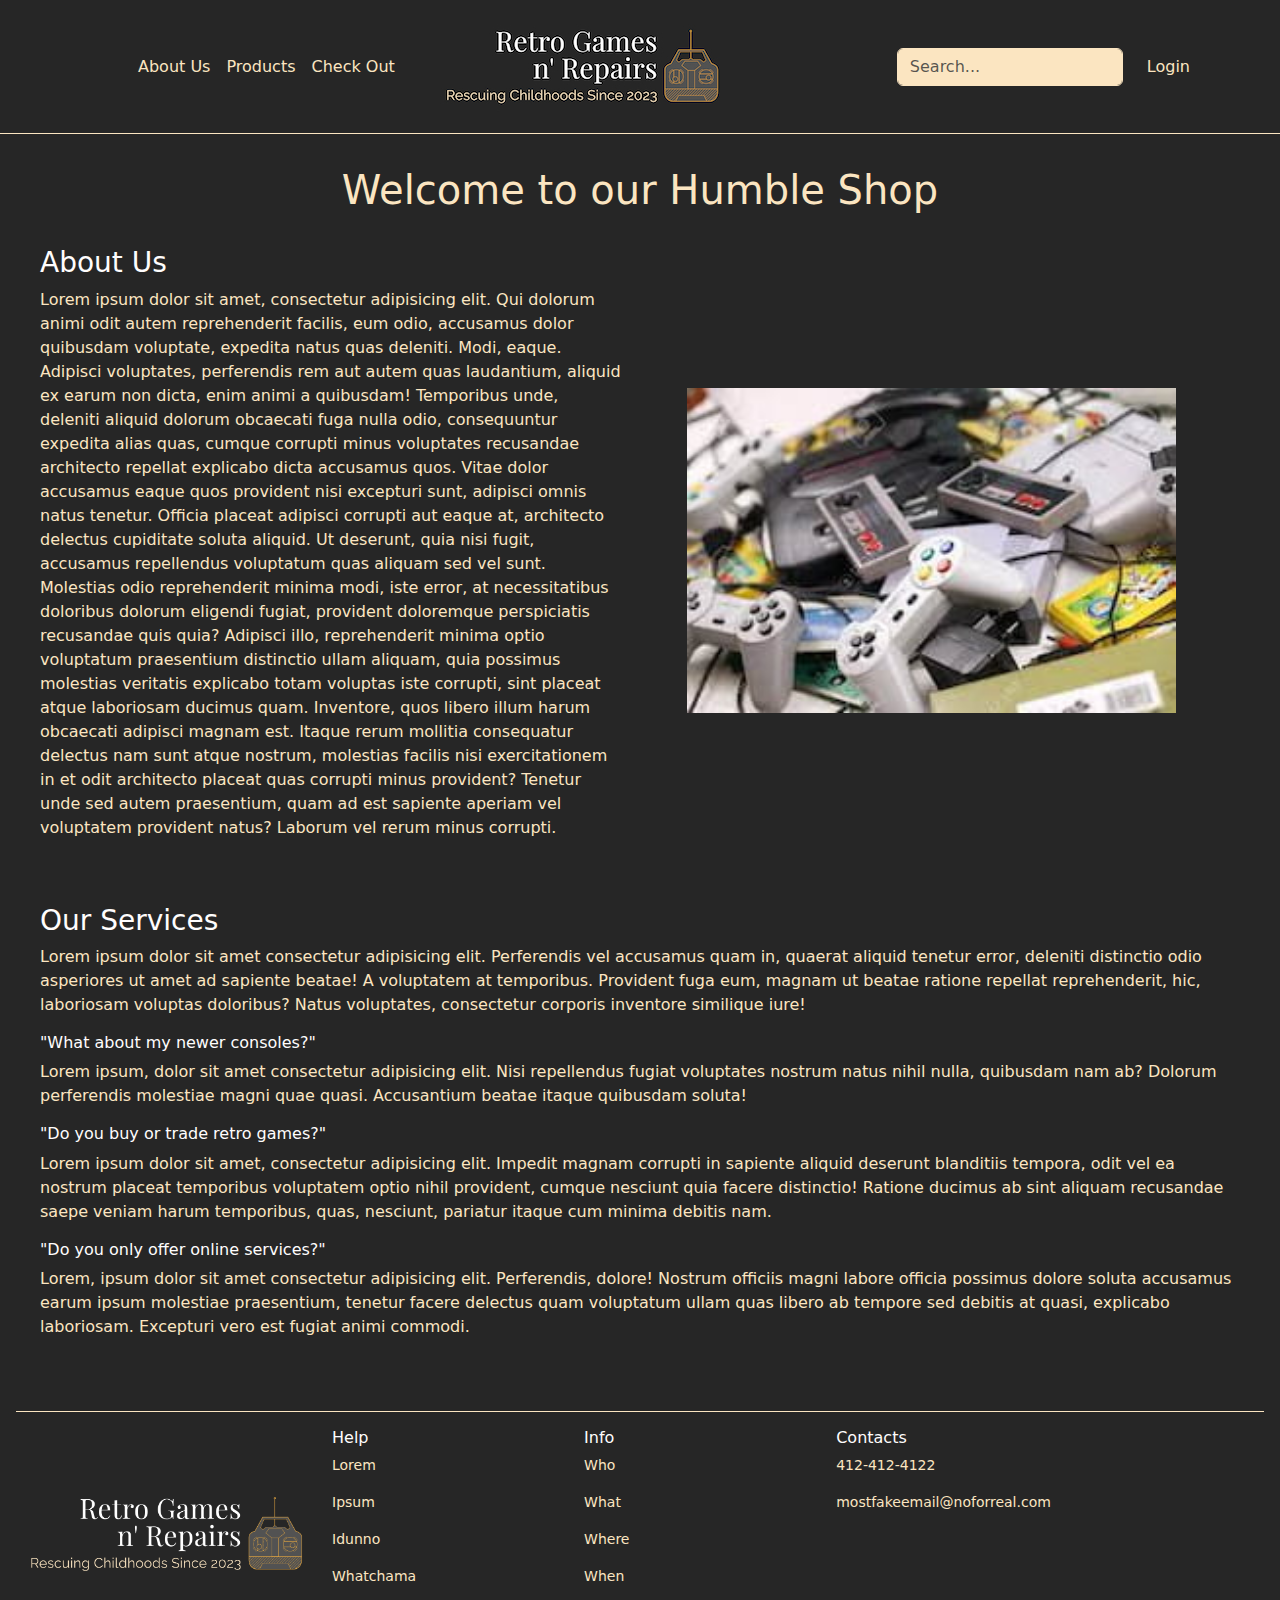
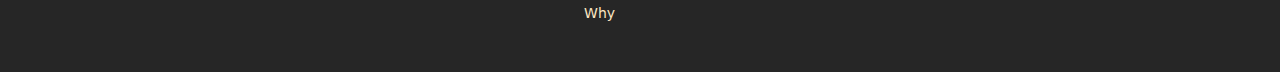
<file: index.html>
<!DOCTYPE html>
<html lang="en">
   <head>
      <meta charset="UTF-8" />
      <meta name="viewport" content="width=device-width, initial-scale=1.0" />
      <title>Retro Games n' Repair</title>
      <link rel="stylesheet" href="css/bootstrap.css" />
   </head>
   <body>
      <header class="p-3 mb-3 border-bottom">
         <div class="container">
            <div class="d-flex flex-wrap align-items-center justify-content-center justify-content-lg-start">
               <a href="/" class="d-flex align-items-center mb-2 mb-lg-0 text-dark text-decoration-none">
                  <svg class="bi me-2" width="40" height="32" role="img" aria-label="Bootstrap">
                     <use xlink:href="#bootstrap" />
                  </svg>
               </a>

               <ul class="nav col-12 col-lg-auto me-lg-auto mb-2 justify-content-center mb-md-0">
                  <li><a href="index.html" class="nav-link px-2 link-light">About Us</a></li>
                  <li><a href="products-services.html" class="nav-link px-2 link-light">Products</a></li>
                  <li><a href="checkout.html" class="nav-link px-2 link-light">Check Out</a></li>
               </ul>

               <a href="index.html" class="col-5">
                  <img id="top-header-logo" src="images/logo-png.jpg" alt="" />
               </a>
               <form class="col-12 col-lg-auto mb-3 mb-lg-0 me-lg-3" role="search">
                  <input type="search" class="form-control text-bg-light" placeholder="Search..." aria-label="Search" />
               </form>

               <a href="user-registration.html" class="nav-link px-2 link-light">Login</a>
            </div>
         </div>
      </header>

      <main class="p-3 mb-3">
         <h1 class="text-light text-center">Welcome to our Humble Shop</h1>

         <div class="d-flex align-items-center justify-content-start p-4">
            <div class="w-50">
               <h3 class="col-10">About Us</h3>
               <p>
                  Lorem ipsum dolor sit amet, consectetur adipisicing elit. Qui dolorum animi odit autem reprehenderit
                  facilis, eum odio, accusamus dolor quibusdam voluptate, expedita natus quas deleniti. Modi, eaque.
                  Adipisci voluptates, perferendis rem aut autem quas laudantium, aliquid ex earum non dicta, enim animi
                  a quibusdam! Temporibus unde, deleniti aliquid dolorum obcaecati fuga nulla odio, consequuntur
                  expedita alias quas, cumque corrupti minus voluptates recusandae architecto repellat explicabo dicta
                  accusamus quos. Vitae dolor accusamus eaque quos provident nisi excepturi sunt, adipisci omnis natus
                  tenetur. Officia placeat adipisci corrupti aut eaque at, architecto delectus cupiditate soluta
                  aliquid. Ut deserunt, quia nisi fugit, accusamus repellendus voluptatum quas aliquam sed vel sunt.
                  Molestias odio reprehenderit minima modi, iste error, at necessitatibus doloribus dolorum eligendi
                  fugiat, provident doloremque perspiciatis recusandae quis quia? Adipisci illo, reprehenderit minima
                  optio voluptatum praesentium distinctio ullam aliquam, quia possimus molestias veritatis explicabo
                  totam voluptas iste corrupti, sint placeat atque laboriosam ducimus quam. Inventore, quos libero illum
                  harum obcaecati adipisci magnam est. Itaque rerum mollitia consequatur delectus nam sunt atque
                  nostrum, molestias facilis nisi exercitationem in et odit architecto placeat quas corrupti minus
                  provident? Tenetur unde sed autem praesentium, quam ad est sapiente aperiam vel voluptatem provident
                  natus? Laborum vel rerum minus corrupti.
               </p>
            </div>

            <img class="p-5 m-3" src="images/article-image1.jpg" alt="" width="600" />
         </div>

         <div class="row-cols-1 p-4">
            <h3>Our Services</h3>
            <p>
               Lorem ipsum dolor sit amet consectetur adipisicing elit. Perferendis vel accusamus quam in, quaerat
               aliquid tenetur error, deleniti distinctio odio asperiores ut amet ad sapiente beatae! A voluptatem at
               temporibus. Provident fuga eum, magnam ut beatae ratione repellat reprehenderit, hic, laboriosam voluptas
               doloribus? Natus voluptates, consectetur corporis inventore similique iure!
            </p>
            <h6>"What about my newer consoles?"</h6>
            <p>
               Lorem ipsum, dolor sit amet consectetur adipisicing elit. Nisi repellendus fugiat voluptates nostrum
               natus nihil nulla, quibusdam nam ab? Dolorum perferendis molestiae magni quae quasi. Accusantium beatae
               itaque quibusdam soluta!
            </p>
            <h6>"Do you buy or trade retro games?"</h6>
            <p>
               Lorem ipsum dolor sit amet, consectetur adipisicing elit. Impedit magnam corrupti in sapiente aliquid
               deserunt blanditiis tempora, odit vel ea nostrum placeat temporibus voluptatem optio nihil provident,
               cumque nesciunt quia facere distinctio! Ratione ducimus ab sint aliquam recusandae saepe veniam harum
               temporibus, quas, nesciunt, pariatur itaque cum minima debitis nam.
            </p>
            <h6>"Do you only offer online services?"</h6>
            <p>
               Lorem, ipsum dolor sit amet consectetur adipisicing elit. Perferendis, dolore! Nostrum officiis magni
               labore officia possimus dolore soluta accusamus earum ipsum molestiae praesentium, tenetur facere
               delectus quam voluptatum ullam quas libero ab tempore sed debitis at quasi, explicabo laboriosam.
               Excepturi vero est fugiat animi commodi.
            </p>
         </div>
      </main>

      <footer>
         <div class="d-flex border-top small m-3 flex-wrap align-items-center">
            <img src="images/logo-transparent-png.png" alt="" width="300" />
            <div class="row">
               <div class="d-flex">
                  <div class="m-3 d-flex flex-column col-6">
                     <h6>Help</h6>
                     <p>Lorem</p>
                     <p>Ipsum</p>
                     <p>Idunno</p>
                     <p>Whatchama</p>
                  </div>
                  <div class="m-3 d-flex flex-column col-6">
                     <h6>Info</h6>
                     <p>Who</p>
                     <p>What</p>
                     <p>Where</p>
                     <p>When</p>
                     <p>Why</p>
                  </div>
                  <div class="m-3 d-flex flex-column">
                     <h6>Contacts</h6>
                     <p>412-412-4122</p>
                     <p>mostfakeemail@noforreal.com</p>
                  </div>
               </div>
            </div>
         </div>
      </footer>
   </body>
</html>
</file>
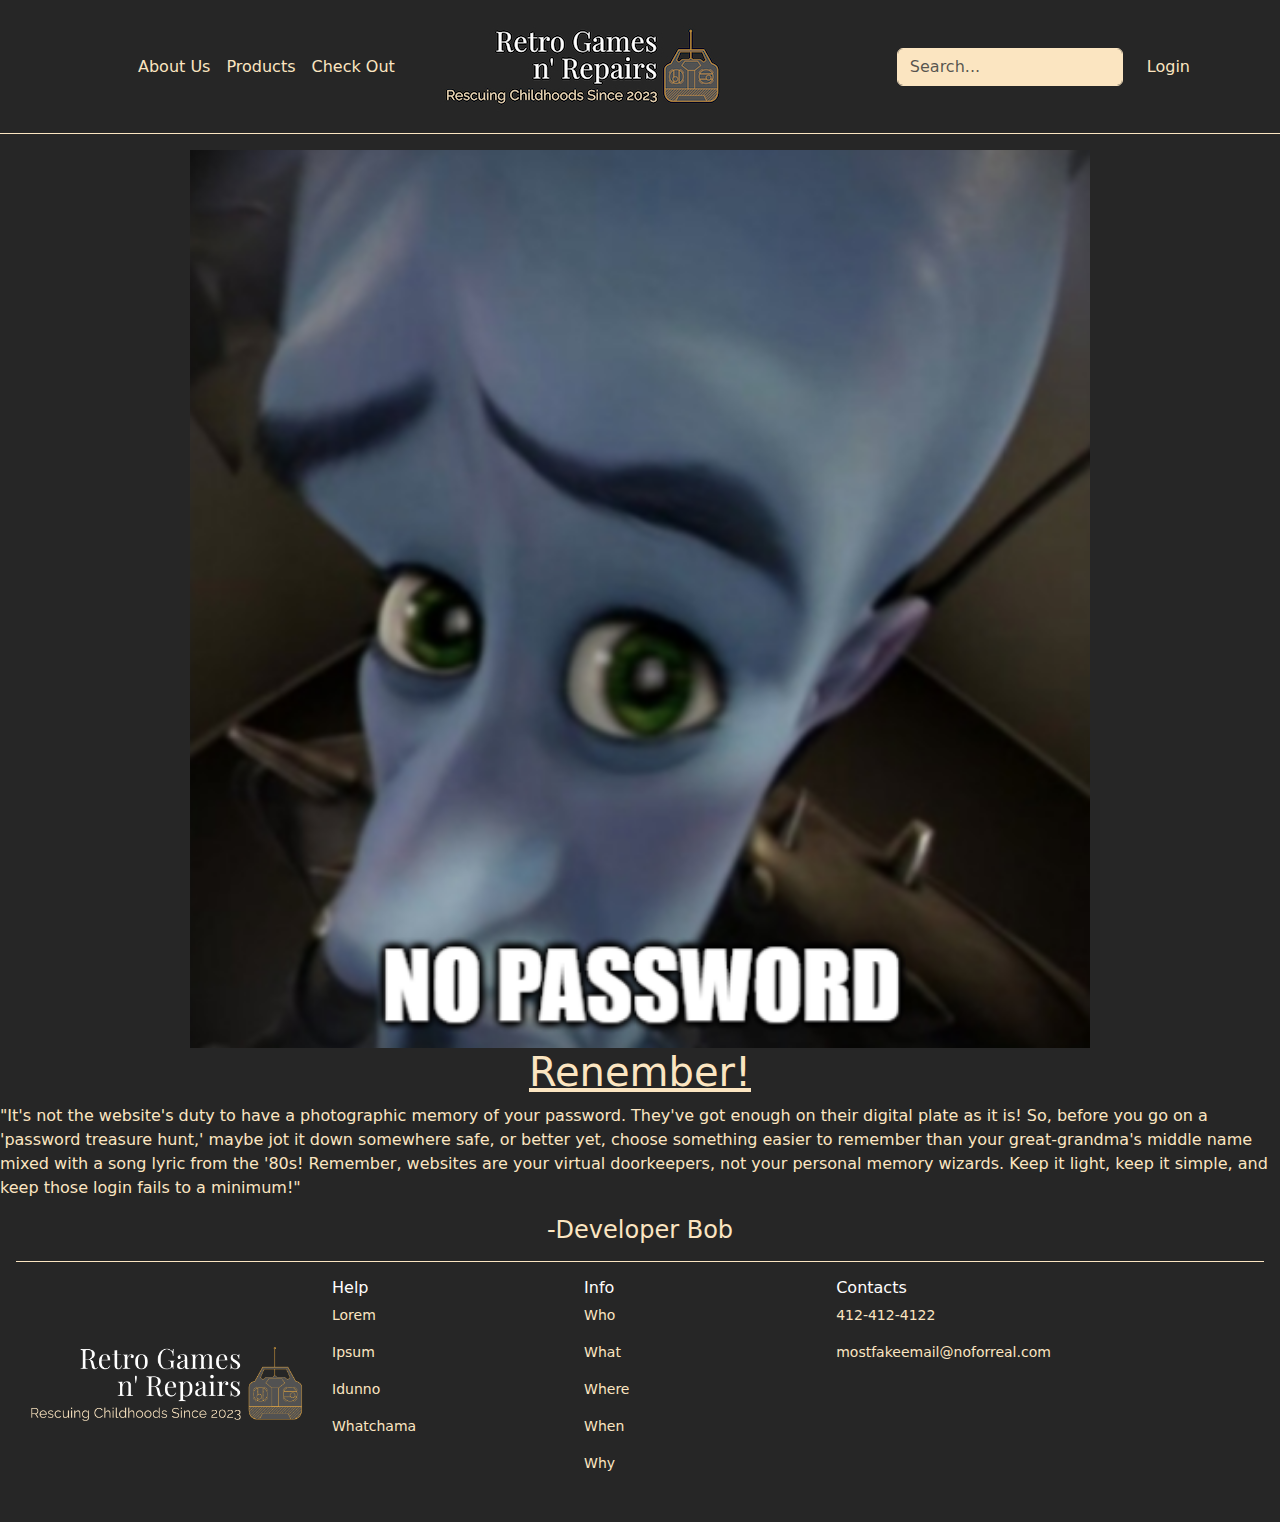
<file: no-password.html>
<!DOCTYPE html>
<html lang="en">
   <head>
      <meta charset="UTF-8" />
      <meta name="viewport" content="width=device-width, initial-scale=1.0" />
      <title>Sorry Bud :)</title>
      <link rel="stylesheet" href="css/bootstrap.css">
   </head>
   <body>
    <header class="p-3 mb-3 border-bottom">
         <div class="container">
            <div class="d-flex flex-wrap align-items-center justify-content-center justify-content-lg-start">
               <a href="/" class="d-flex align-items-center mb-2 mb-lg-0 text-dark text-decoration-none">
                  <svg class="bi me-2" width="40" height="32" role="img" aria-label="Bootstrap">
                     <use xlink:href="#bootstrap" />
                  </svg>
               </a>

               <ul class="nav col-12 col-lg-auto me-lg-auto mb-2 justify-content-center mb-md-0">
                  <li><a href="index.html" class="nav-link px-2 link-light">About Us</a></li>
                  <li><a href="products-services.html" class="nav-link px-2 link-light">Products</a></li>
                  <li><a href="checkout.html" class="nav-link px-2 link-light">Check Out</a></li>
               </ul>

               <a href="index.html" class="col-5">
                  <img id="top-header-logo" src="images/logo-png.jpg" alt="" />
               </a>
               <form class="col-12 col-lg-auto mb-3 mb-lg-0 me-lg-3" role="search">
                  <input type="search" class="form-control text-bg-light" placeholder="Search..." aria-label="Search" />
               </form>

               <a href="user-registration.html" class="nav-link px-2 link-light">Login</a>
            </div>
         </div>
      </header>
      <main>
      <div class="container">
         <div class="d-flex justify-content-center">
            <a href="index.html">
               <img src="images/no-passwords.png" width="900" />
            </a>
         </div>
      </div>

      <h1 class="text-decoration-underline text-light text-center">Renember!</h1>
      <p>"It's not the website's duty to have a photographic memory of your password. They've got enough on their digital plate as it is! So, before you go on a 'password treasure hunt,' maybe jot it down somewhere safe, or better yet, choose something easier to remember than your great-grandma's middle name mixed with a song lyric from the '80s! Remember, websites are your virtual doorkeepers, not your personal memory wizards. Keep it light, keep it simple, and keep those login fails to a minimum!" </p>
      <h4 class="text-light text-center">-Developer Bob</h4>
      </main>
      <footer>
         <div class="d-flex border-top small m-3 flex-wrap align-items-center">
            <img src="images/logo-transparent-png.png" alt="" width="300" />
            <div class="row">
               <div class="d-flex">
                  <div class="m-3 d-flex flex-column col-6">
                     <h6>Help</h6>
                     <p>Lorem</p>
                     <p>Ipsum</p>
                     <p>Idunno</p>
                     <p>Whatchama</p>
                  </div>
                  <div class="m-3 d-flex flex-column col-6">
                     <h6>Info</h6>
                     <p>Who</p>
                     <p>What</p>
                     <p>Where</p>
                     <p>When</p>
                     <p>Why</p>
                  </div>
                  <div class="m-3 d-flex flex-column">
                     <h6>Contacts</h6>
                     <p>412-412-4122</p>
                     <p>mostfakeemail@noforreal.com</p>
                  </div>
               </div>
            </div>
         </div>
      </footer>
   </body>
</html>
</file>
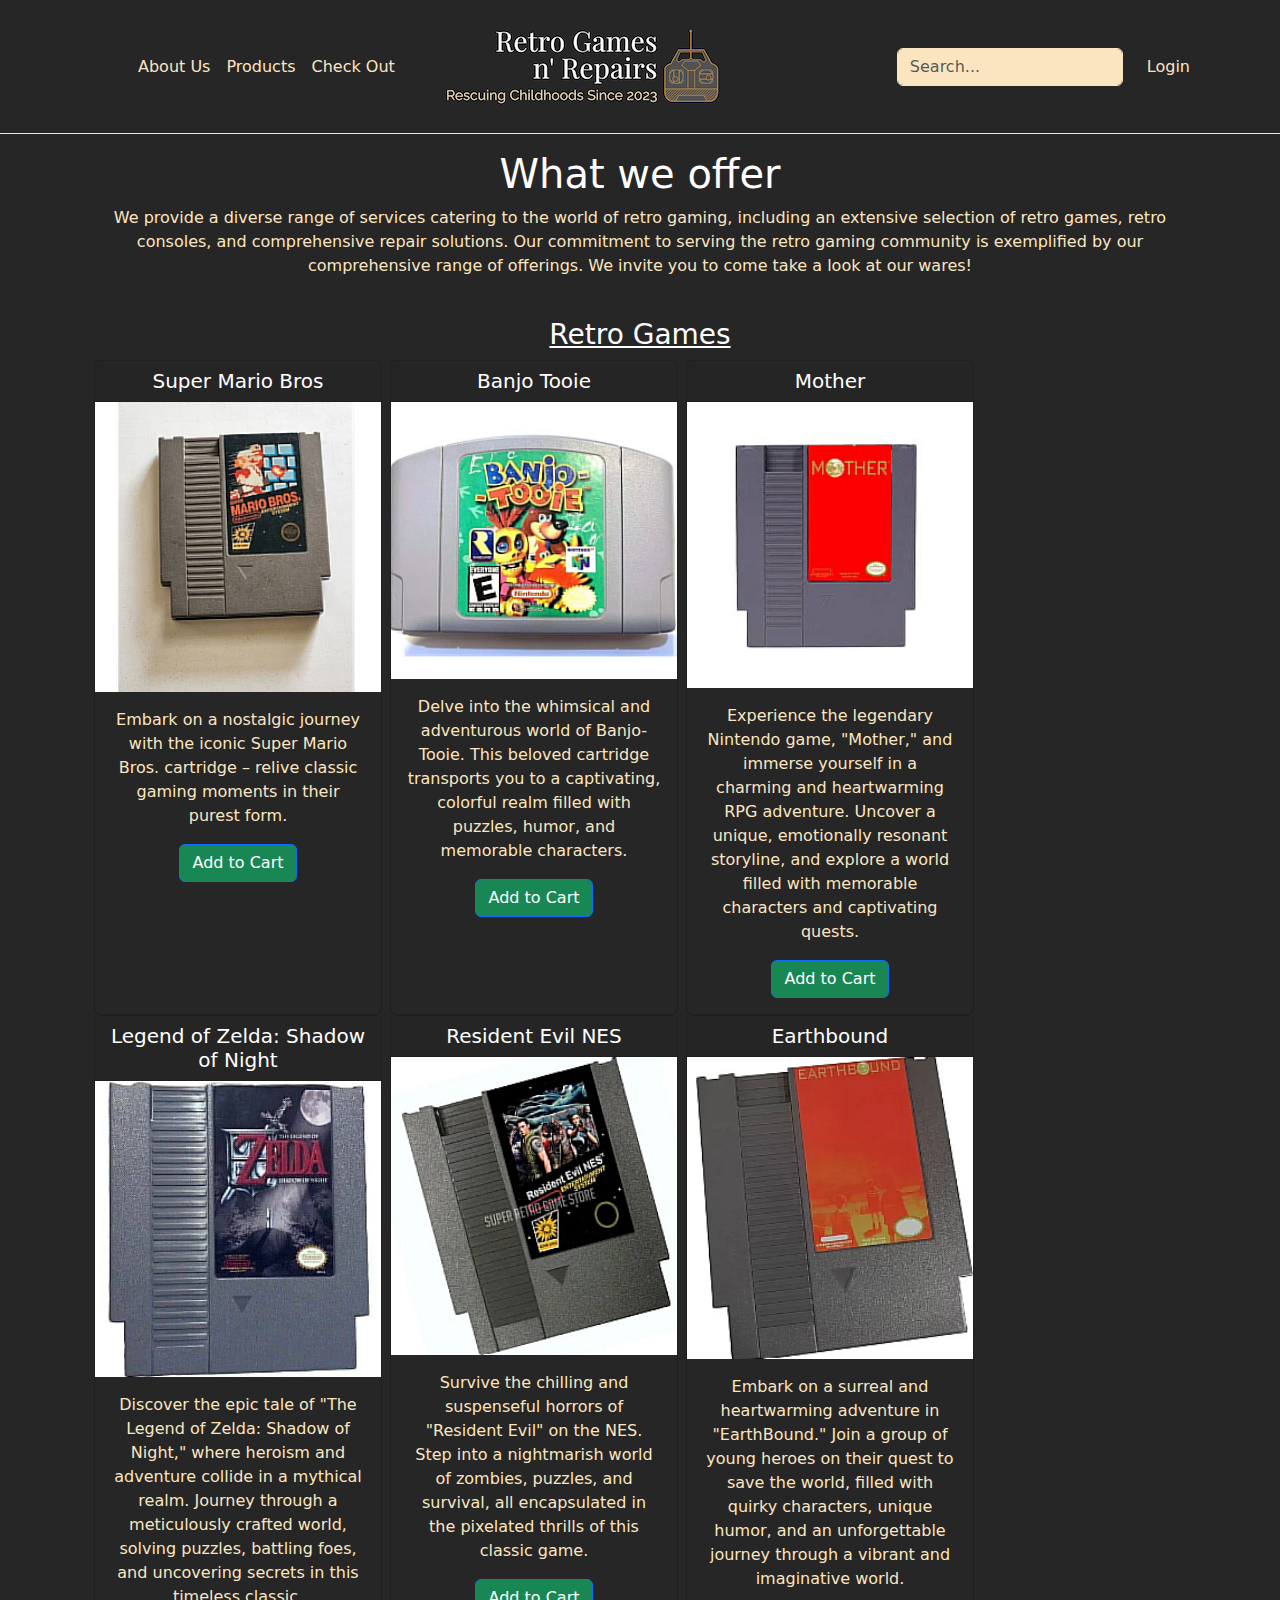
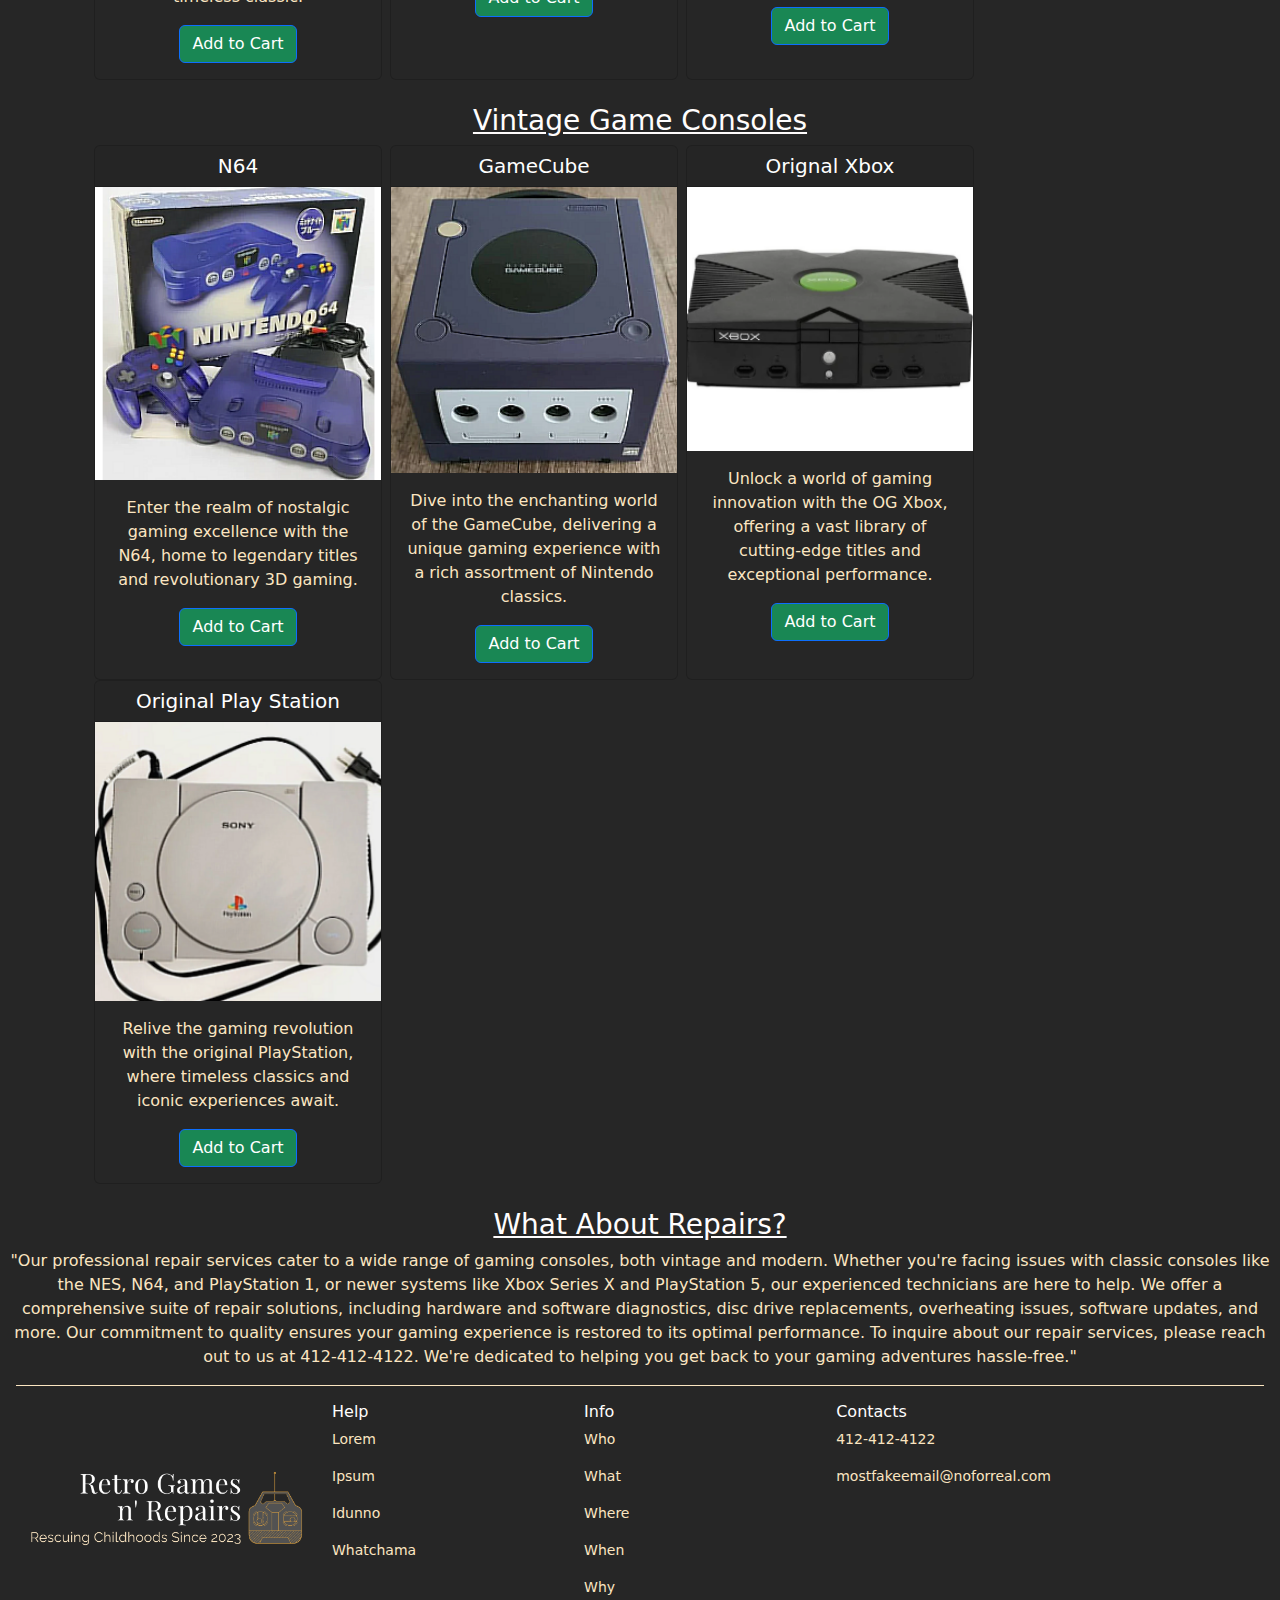
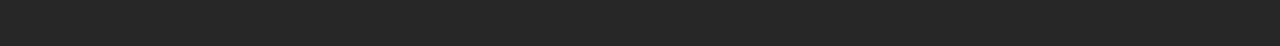
<file: products-services.html>
<!DOCTYPE html>
<html lang="en">
   <head>
      <meta charset="UTF-8" />
      <meta name="viewport" content="width=device-width, initial-scale=1.0" />
      <title>Retro Games n' Repair</title>
      <link rel="stylesheet" href="css/bootstrap.css" />
   </head>
   <body>
      <header class="p-3 mb-3 border-bottom">
         <div class="container">
            <div class="d-flex flex-wrap align-items-center justify-content-center justify-content-lg-start">
               <a href="/" class="d-flex align-items-center mb-2 mb-lg-0 text-dark text-decoration-none">
                  <svg class="bi me-2" width="40" height="32" role="img" aria-label="Bootstrap">
                     <use xlink:href="#bootstrap" />
                  </svg>
               </a>

               <ul class="nav col-12 col-lg-auto me-lg-auto mb-2 justify-content-center mb-md-0">
                  <li><a href="index.html" class="nav-link px-2 link-light">About Us</a></li>
                  <li><a href="products-services.html" class="nav-link px-2 link-light">Products</a></li>
                  <li><a href="checkout.html" class="nav-link px-2 link-light">Check Out</a></li>
               </ul>

               <a href="index.html" class="col-5">
                  <img id="top-header-logo" src="images/logo-png.jpg" alt="" />
               </a>
               <form class="col-12 col-lg-auto mb-3 mb-lg-0 me-lg-3" role="search">
                  <input type="search" class="form-control text-bg-light" placeholder="Search..." aria-label="Search" />
               </form>

               <a href="user-registration.html" class="nav-link px-2 link-light">Login</a>
            </div>
         </div>
      </header>

      <main>
         <div class="container">
            <div class="text-center">
               <h1>What we offer</h1>
               <p>
                  We provide a diverse range of services catering to the world of retro gaming, including an extensive
                  selection of retro games, retro consoles, and comprehensive repair solutions. Our commitment to
                  serving the retro gaming community is exemplified by our comprehensive range of offerings. We invite
                  you to come take a look at our wares!
               </p>
            </div>
            <br />
            <h3 class="text-decoration-underline text-center">Retro Games</h3>
            <div class="container">
               <div class="d-flex flex-wrap text-center">
                  <div class="card me-2" style="width: 18rem">
                     <h5 class="card-header text-white">Super Mario Bros</h5>
                     <img src="images/mario-bros-cartridge.png" alt="" />
                     <div class="card-body">
                        <p>
                           Embark on a nostalgic journey with the iconic Super Mario Bros. cartridge – relive classic
                           gaming moments in their purest form.
                        </p>
                        <a href="#" class="btn btn-primary text-bg-success">Add to Cart</a>
                     </div>
                  </div>
                  <div class="card me-2" style="width: 18rem">
                     <h5 class="card-header text-white">Banjo Tooie</h5>
                     <img src="images/banjo-tooie-cartige.png" alt="" />
                     <div class="card-body">
                        <p>
                           Delve into the whimsical and adventurous world of Banjo-Tooie. This beloved cartridge
                           transports you to a captivating, colorful realm filled with puzzles, humor, and memorable
                           characters.
                        </p>
                        <a href="#" class="btn btn-primary text-bg-success">Add to Cart</a>
                     </div>
                  </div>
                  <div class="card me-2" style="width: 18rem">
                     <h5 class="card-header text-white">Mother</h5>
                     <img src="images/mother-cartrige.png" alt="" />
                     <div class="card-body">
                        <p>
                           Experience the legendary Nintendo game, "Mother," and immerse yourself in a charming and
                           heartwarming RPG adventure. Uncover a unique, emotionally resonant storyline, and explore a
                           world filled with memorable characters and captivating quests.
                        </p>
                        <a href="#" class="btn btn-primary text-bg-success">Add to Cart</a>
                     </div>
                  </div>
                  <div class="card me-2" style="width: 18rem">
                     <h5 class="card-header text-white">Legend of Zelda: Shadow of Night</h5>
                     <img src="images/legend-of-zelda-cartige.png" alt="" />
                     <div class="card-body">
                        <p>
                           Discover the epic tale of "The Legend of Zelda: Shadow of Night," where heroism and adventure
                           collide in a mythical realm. Journey through a meticulously crafted world, solving puzzles,
                           battling foes, and uncovering secrets in this timeless classic.
                        </p>
                        <a href="#" class="btn btn-primary text-bg-success">Add to Cart</a>
                     </div>
                  </div>
                  <div class="card me-2" style="width: 18rem">
                     <h5 class="card-header text-white">Resident Evil NES</h5>
                     <img src="images/resident-evil-cartrige.png" alt="" />
                     <div class="card-body">
                        <p>
                           Survive the chilling and suspenseful horrors of "Resident Evil" on the NES. Step into a
                           nightmarish world of zombies, puzzles, and survival, all encapsulated in the pixelated
                           thrills of this classic game.
                        </p>
                        <a href="#" class="btn btn-primary text-bg-success">Add to Cart</a>
                     </div>
                  </div>
                  <div class="card me-2" style="width: 18rem">
                     <h5 class="card-header text-white">Earthbound</h5>
                     <img src="images/earthbound-cartige.png" alt="" />
                     <div class="card-body">
                        <p>
                           Embark on a surreal and heartwarming adventure in "EarthBound." Join a group of young heroes
                           on their quest to save the world, filled with quirky characters, unique humor, and an
                           unforgettable journey through a vibrant and imaginative world.
                        </p>
                        <a href="#" class="btn btn-primary text-bg-success">Add to Cart</a>
                     </div>
                  </div>
               </div>
            </div>

            <br />

            <h3 class="text-decoration-underline text-center">Vintage Game Consoles</h3>
            <div class="container">
               <div class="d-flex flex-wrap text-center">
                  <div class="card me-2" style="width: 18rem">
                     <h5 class="card-header text-white">N64</h5>
                     <img src="images/n46-console.png" alt="" />
                     <div class="card-body">
                        <p>
                           Enter the realm of nostalgic gaming excellence with the N64, home to legendary titles and
                           revolutionary 3D gaming.
                        </p>
                        <a href="#" class="btn btn-primary text-bg-success">Add to Cart</a>
                     </div>
                  </div>
                  <div class="card me-2" style="width: 18rem">
                     <h5 class="card-header text-white">GameCube</h5>
                     <img src="images/gamecube-console.png" alt="" />
                     <div class="card-body">
                        <p>
                           Dive into the enchanting world of the GameCube, delivering a unique gaming experience with a
                           rich assortment of Nintendo classics.
                        </p>
                        <a href="#" class="btn btn-primary text-bg-success">Add to Cart</a>
                     </div>
                  </div>
                  <div class="card me-2" style="width: 18rem">
                     <h5 class="card-header text-white">Orignal Xbox</h5>
                     <img src="images/og-xbox-xonsole.png" alt="" />
                     <div class="card-body">
                        <p>
                           Unlock a world of gaming innovation with the OG Xbox, offering a vast library of cutting-edge
                           titles and exceptional performance.
                        </p>
                        <a href="#" class="btn btn-primary text-bg-success">Add to Cart</a>
                     </div>
                  </div>
                  <div class="card me-2" style="width: 18rem">
                     <h5 class="card-header text-white">Original Play Station</h5>
                     <img src="images/og-ps-console.png" alt="" />
                     <div class="card-body">
                        <p>
                           Relive the gaming revolution with the original PlayStation, where timeless classics and
                           iconic experiences await.
                        </p>
                        <a href="#" class="btn btn-primary text-bg-success">Add to Cart</a>
                     </div>
                  </div>
               </div>
            </div>
         </div>
         <br />
         <div class="text-center">
            <h3 class="text-decoration-underline">What About Repairs?</h3>
            <p>
               "Our professional repair services cater to a wide range of gaming consoles, both vintage and modern.
               Whether you're facing issues with classic consoles like the NES, N64, and PlayStation 1, or newer systems
               like Xbox Series X and PlayStation 5, our experienced technicians are here to help. We offer a
               comprehensive suite of repair solutions, including hardware and software diagnostics, disc drive
               replacements, overheating issues, software updates, and more. Our commitment to quality ensures your
               gaming experience is restored to its optimal performance. To inquire about our repair services, please
               reach out to us at 412-412-4122. We're dedicated to helping you get back to your gaming adventures
               hassle-free."
            </p>
         </div>
      </main>

      <footer>
         <div class="d-flex border-top small m-3 flex-wrap align-items-center">
            <img src="images/logo-transparent-png.png" alt="" width="300" />
            <div class="row">
               <div class="d-flex">
                  <div class="m-3 d-flex flex-column col-6">
                     <h6>Help</h6>
                     <p>Lorem</p>
                     <p>Ipsum</p>
                     <p>Idunno</p>
                     <p>Whatchama</p>
                  </div>
                  <div class="m-3 d-flex flex-column col-6">
                     <h6>Info</h6>
                     <p>Who</p>
                     <p>What</p>
                     <p>Where</p>
                     <p>When</p>
                     <p>Why</p>
                  </div>
                  <div class="m-3 d-flex flex-column">
                     <h6>Contacts</h6>
                     <p>412-412-4122</p>
                     <p>mostfakeemail@noforreal.com</p>
                  </div>
               </div>
            </div>
         </div>
      </footer>
   </body>
</html>
</file>
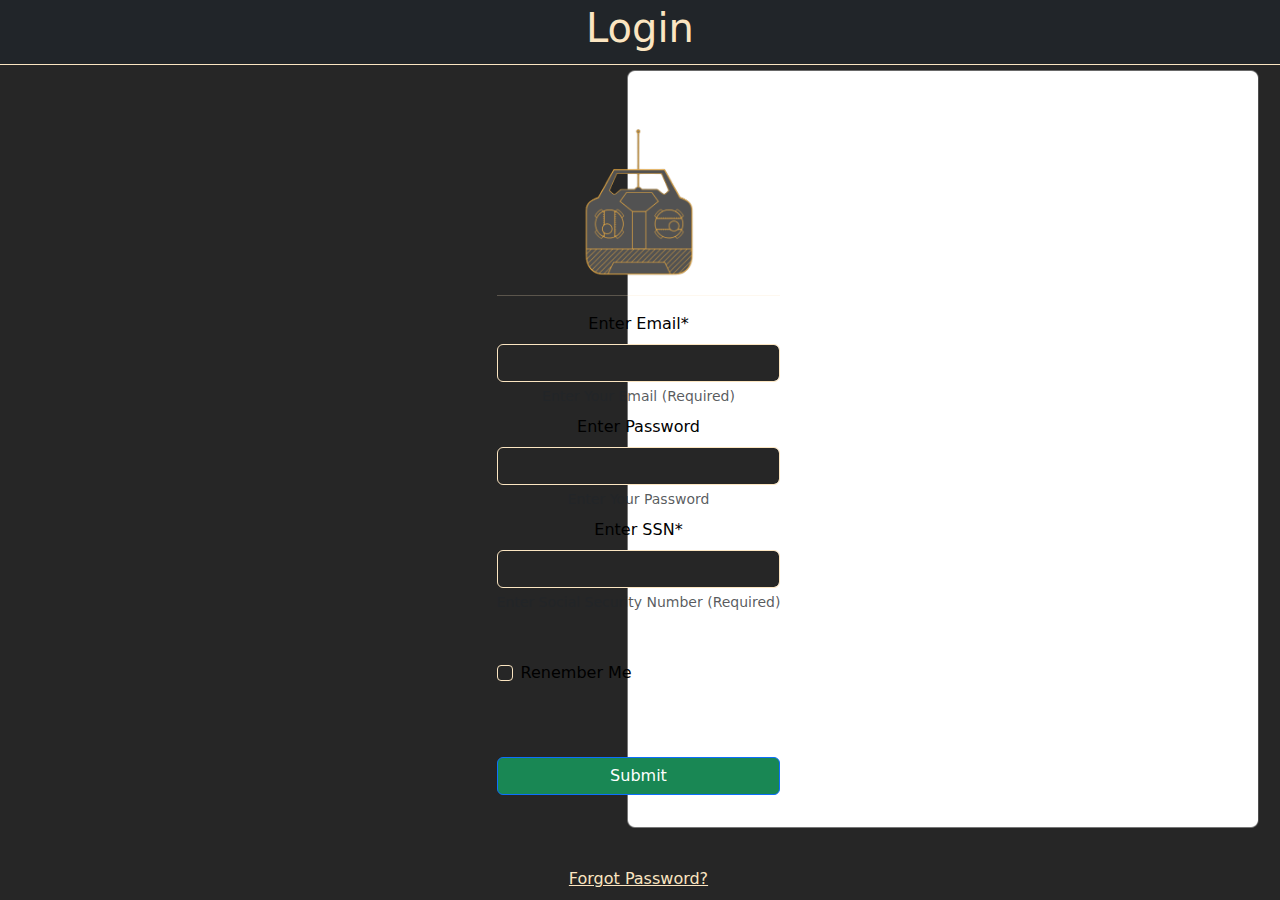
<file: user-log-in.html>
<!DOCTYPE html>
<html lang="en">
   <head>
      <meta charset="UTF-8" />
      <meta name="viewport" content="width=device-width, initial-scale=1.0" />
      <title>Retro Games n' Repair</title>
      <link rel="stylesheet" href="css/bootstrap.css" />

      <style>
         body {
            background-image: url(images/background\ website\ img.png);
            background-repeat: no-repeat;
            background-size: cover;
            background-attachment: fixed;
         }
      </style>
   </head>
   <body>
      <header class="p-1 mb-3 border-bottom bg-dark">
         <div class="container">
            <div class="text-center">
               <h1 class="text-light">Login</h1>
            </div>
         </div>
      </header>
      <main>
         <div class="container">
            <div class="d-flex col-11 mt-5 float-end justify-content-center me-5 text-center">
               <form>
                  <a href="index.html">
                     <img src="images/solo logo rmbg.png" alt="" height="150" />
                  </a>

                  <hr />
                  <div class="mb-2">
                     <label for="loginEmail" class="form-label text-black"> Enter Email*</label>
                     <input type="emailLogin" class="form-control" id="emailLogin" aria-describedby="emailHelp" />
                     <div id="emailHelp" class="form-text">Enter Your Email (Required)</div>
                  </div>
                  <div class="mb-2">
                     <label for="loginPassword" class="form-label text-black"> Enter Password</label>
                     <input
                        type="passwordLogin"
                        class="form-control"
                        id="passwordLogin"
                        aria-describedby="passwordHelp"
                     />
                     <div id="passwordHelp" class="form-text">Enter Your Password</div>
                  </div>
                  <div class="mb-5">
                     <label for="loginSSN" class="form-label text-black"> Enter SSN*</label>
                     <input type="emailLogin" class="form-control" id="emailLogin" aria-describedby="emailHelp" />
                     <div id="emailHelp" class="form-text">Enter Social Security Number (Required)</div>
                  </div>
                  <div class="mb-5 form-check text-start">
                     <input type="checkbox" class="form-check-input" id="exampleCheck1" />
                     <label class="form-check-label text-black" for="exampleCheck1">Renember Me</label>
                  </div>
                  <br />
                  <div>
                     <a href="index.html" class="mb-3">
                        <button type="button" class="btn btn-primary bg-success w-100">Submit</button>
                     </a>
                  </div>
                  <br />
                  <br />
                  <br />
                  <a class="text-decoration-none text-light text-decoration-underline" href="no-password.html"
                     >Forgot Password?</a
                  >
               </form>
            </div>
         </div>
      </main>
   </body>
</html>
</file>
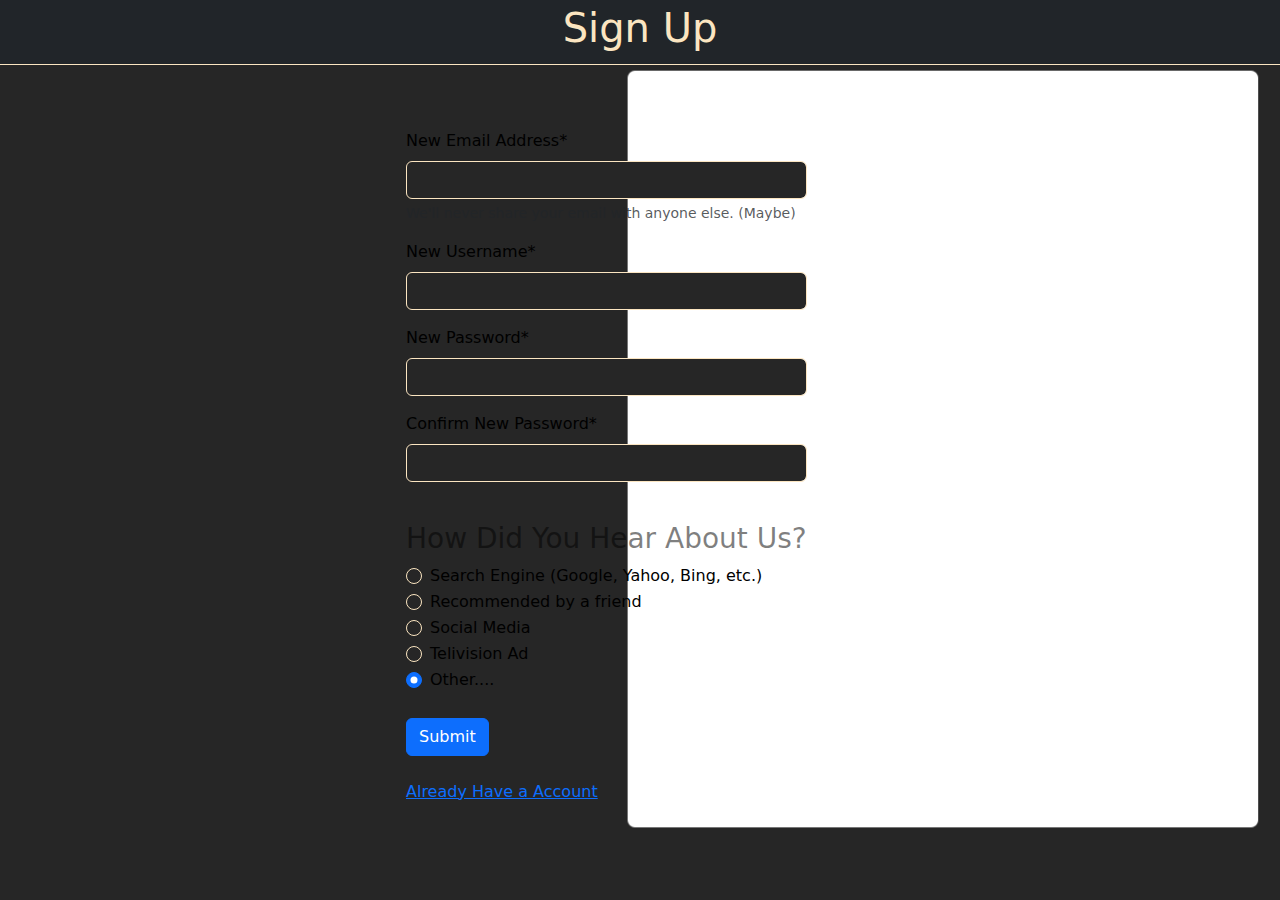
<file: user-registration.html>
<!DOCTYPE html>
<html lang="en">
   <head>
      <meta charset="UTF-8" />
      <meta name="viewport" content="width=device-width, initial-scale=1.0" />
      <title>Retro Games n' Repair</title>
      <link rel="stylesheet" href="css/bootstrap.css" />

      <style>
         body {
            background-image: url(images/background\ website\ img.png);
            background-repeat: no-repeat;
            background-size: cover;
            background-attachment: fixed;
         }
      </style>
   </head>
   <body>
      <header class="p-1 mb-3 border-bottom bg-dark">
         <div class="container">
            <div class="text-center">
               <h1 class="text-light">Sign Up</h1>
            </div>
         </div>
      </header>

      <main>
         <div class="container">
            <div class="d-flex col-8 mt-5 float-end justify-content-start me-5">
               <form>
                  <div class="mb-3">
                     <label for="inputEmail" class="form-label text-black"> New Email Address*</label>
                     <input type="email" class="form-control" id="inputEmail" aria-describedby="emailHelp" />
                     <div id="emailHelp" class="form-text">We'll never share your email with anyone else. (Maybe)</div>
                  </div>
                  <div class="mb-3">
                     <label for="inputUserName" class="form-label text-black">New Username*</label>
                     <input type="username" class="form-control" id="newUserName" />
                  </div>
                  <div class="mb-3">
                     <label for="exampleInputPassword1" class="form-label text-black">New Password*</label>
                     <input type="password" class="form-control" id="exampleInputPassword1" />
                  </div>
                  <div class="mb-3">
                     <label for="exampleInputPassword1" class="form-label text-black">Confirm New Password*</label>
                     <input type="password" class="form-control" id="exampleInputPassword1" />
                  </div>
                  <div></div>
                  <div>
                     <br />
                     <h3 class="text-black-50">How Did You Hear About Us?</h3>
                     <div class="form-check">
                        <input class="form-check-input" type="radio" name="flexRadioDefault" id="flexRadioDefault1" />
                        <label class="form-check-label text-black" for="flexRadioDefault1">
                           Search Engine (Google, Yahoo, Bing, etc.)
                        </label>
                     </div>
                     <div class="form-check">
                        <input
                           class="form-check-input"
                           type="radio"
                           name="flexRadioDefault"
                           id="flexRadioDefault2"
                           checked
                        />
                        <label class="form-check-label text-black" for="flexRadioDefault2">
                           Recommended by a friend
                        </label>
                     </div>
                     <div class="form-check">
                        <input
                           class="form-check-input"
                           type="radio"
                           name="flexRadioDefault"
                           id="flexRadioDefault2"
                           checked
                        />
                        <label class="form-check-label text-black" for="flexRadioDefault2"> Social Media </label>
                     </div>
                     <div class="form-check">
                        <input
                           class="form-check-input"
                           type="radio"
                           name="flexRadioDefault"
                           id="flexRadioDefault2"
                           checked
                        />
                        <label class="form-check-label text-black" for="flexRadioDefault2"> Telivision Ad </label>
                     </div>
                     <div class="form-check">
                        <input
                           class="form-check-input"
                           type="radio"
                           name="flexRadioDefault"
                           id="flexRadioDefault2"
                           checked
                        />
                        <label class="form-check-label text-black" for="flexRadioDefault2"> Other.... </label>
                     </div>
                     <br />
                     <a href="index.html" class="mb-3">
                        <button type="button" class="btn btn-primary">Submit</button>
                     </a>
                  </div>
                  <br />
                  <a class="text-decoration-none text-decoration-underline text-center" href="user-log-in.html"
                     >Already Have a Account</a
                  >
               </form>
            </div>
         </div>
      </main>
   </body>
</html>
</file>
